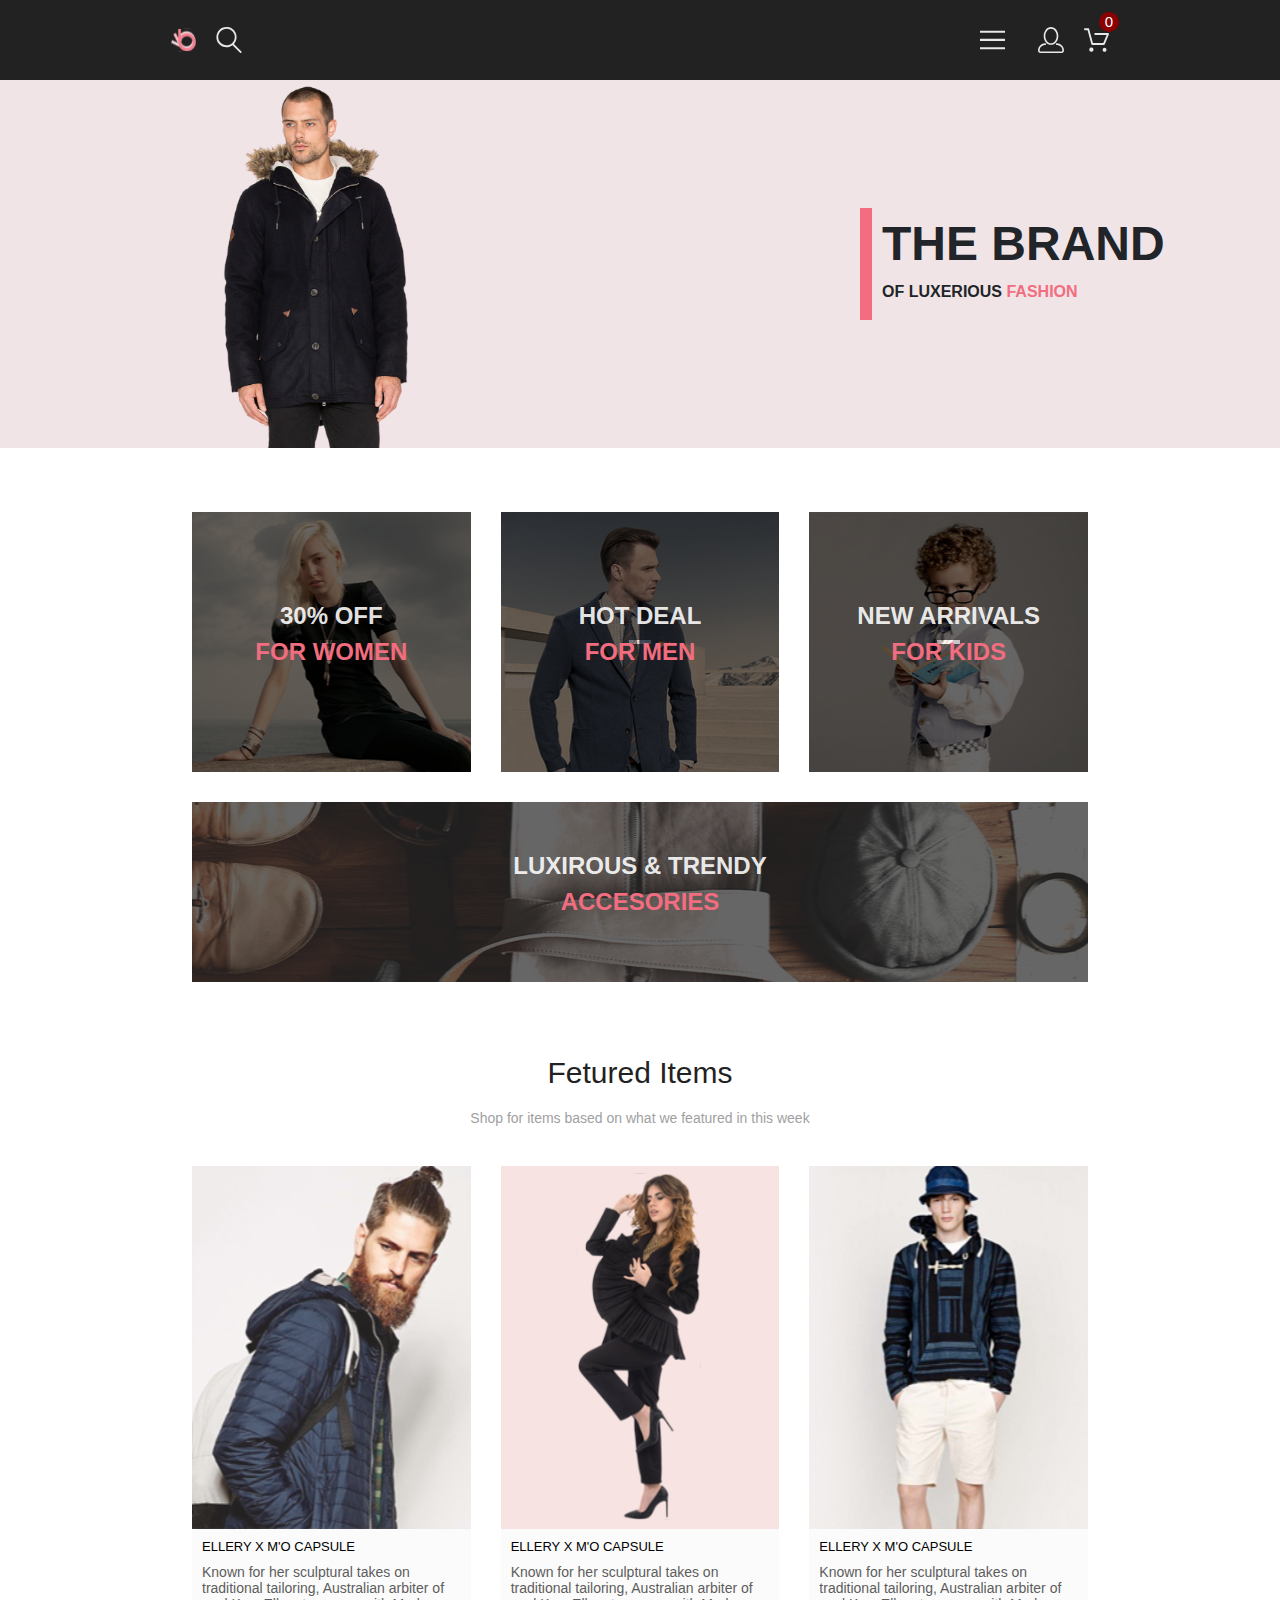
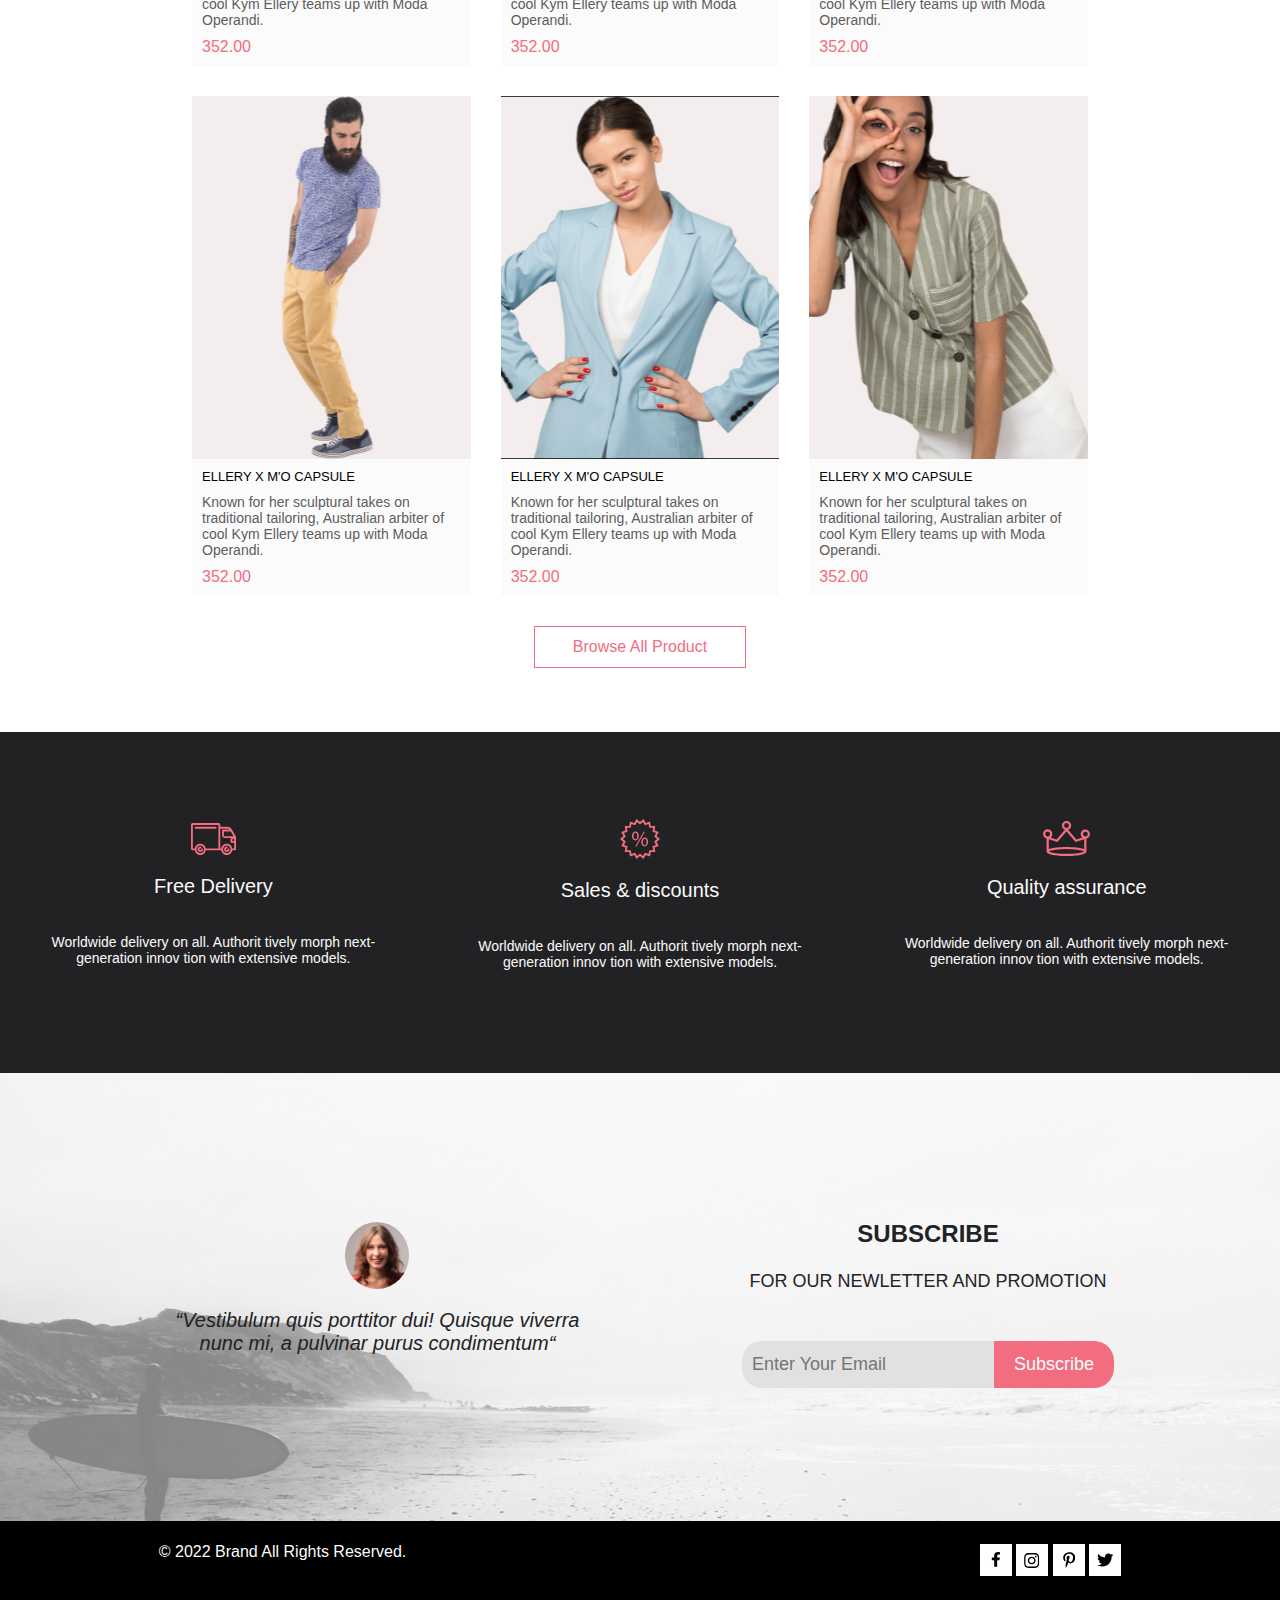
<file: index.html>
<!DOCTYPE html>
<html lang="ru">

<head>
    <meta charset="UTF-8" />
    <meta name="viewport" content="width=device-width, initial-scale=1.0" />
    <title>shop</title>
    <link href="https://cdn.jsdelivr.net/npm/bootstrap@5.3.3/dist/css/bootstrap.min.css" rel="stylesheet"
        integrity="sha384-QWTKZyjpPEjISv5WaRU9OFeRpok6YctnYmDr5pNlyT2bRjXh0JMhjY6hW+ALEwIH" crossorigin="anonymous">
    <link rel="stylesheet" href="./css/style_desktop.css" />
    <link rel="stylesheet" href="./css/style_tablet.css" />
    <link rel="stylesheet" href="./css/style_phone.css" />
</head>

<body>

    <header class="header center ">
        <div class="header__content">
            <a href="#"> <img src="./img/header/Group%202.svg" alt="logo" /> </a>
            <a href="#"> <img src="./img/header/Forma%201-3.svg" alt="search" /> </a>
        </div>
        <div class="header__content ">

            <div class="dropdown">
                <a class="btn" href="#" role="button" data-bs-toggle="dropdown" aria-expanded="false">
                    <img src="./img/header/Forma%201-2.svg" alt="toggle" />
                </a>

                <ul class="dropdown-menu ms-3">
                    <li>
                        <h1 class="dropdown-header fw-bold">Menu</h1>
                    </li>
                    <li><a class="dropdown-item pink-color" href="#">MAN</a></li>
                    <div class="ms-4">
                        <li><a class="dropdown-item" href="#">Accessories</a></li>
                        <li><a class="dropdown-item" href="#">Bags</a></li>
                        <li><a class="dropdown-item" href="#">Denim</a></li>
                        <li><a class="dropdown-item" href="#">T-Shirts</a></li>
                    </div>

                    <li><a class="dropdown-item pink-color" href="#">WOMAN</a></li>
                    <div class="ms-4">
                        <li><a class="dropdown-item" href="#">Accessories</a></li>
                        <li><a class="dropdown-item" href="#">Jackets & Coats</a></li>
                        <li><a class="dropdown-item" href="#">Polos</a></li>
                        <li><a class="dropdown-item" href="#">T-Shirts</a></li>
                        <li><a class="dropdown-item" href="#">Shirts</a></li>
                    </div>

                    <li><a class="dropdown-item pink-color" href="#">KIDS</a></li>
                    <div class="ms-4">
                        <li><a class="dropdown-item" href="#">Accessories</a></li>
                        <li><a class="dropdown-item" href="#">Jackets & Coats</a></li>
                        <li><a class="dropdown-item" href="#">Polos</a></li>
                        <li><a class="dropdown-item" href="#">T-Shirts</a></li>
                        <li><a class="dropdown-item" href="#">Shirts</a></li>
                        <li><a class="dropdown-item" href="#">Bags</a></li>
                    </div>
                </ul>
            </div>
            <a href="#"> <img src="./img/header/Forma%201-1.svg" class="menu-link-hide" alt="profile" /> </a>
            <div class="basket__block">
                <a href="#"> <img src="./img/header/Forma%201.svg" alt="basket" class="basket menu-link-hide"
                        id="myElement" />
                </a>
            </div>
        </div>
    </header>
    <main class="main center">
        <section class="banner">
            <img class="banner-img" src="./img/main/Layer_57-removebg-preview%201.svg" alt="" />

            <div class="banner__text">
                <div class="banner_rectangle"></div>
                <p>
                    <span style="font-size: 48px">THE BRAND</span> <br /> OF LUXERIOUS <span
                        class="pink-color">FASHION</span>
                </p>
            </div>
        </section>
        <section class="offer compression">
            <div class="image-container image-container1">
                <p class="image-text">30% OFF<br>
                    <span class="pink-color">FOR WOMEN</span>
                </p>
            </div>

            <div class="image-container image-container2">
                <p class="image-text">HOT DEAL<br>
                    <span class="pink-color">FOR MEN</span>
                </p>
            </div>

            <div class="image-container image-container3">
                <p class="image-text">NEW ARRIVALS<br>
                    <span class="pink-color">FOR KIDS</span>
                </p>
            </div>

            <div class="image-container image-container4">
                <p class="image-text">LUXIROUS & TRENDY<br>
                    <span class="pink-color">ACCESORIES</span>
                </p>
            </div>
        </section>
        <section class="catalog compression">

            <div class="catalog_header ">
                <p class="text1">Fetured Items</p>
                <p class="text2">Shop for items based on what we featured in this week</p>
            </div>

            <div class="catalog__item catalog__item1">
                <div class="catalog__img catalog__img_1">
                    <button class="button"><img src="./img/main/catalog/Forma%201%20copy.svg" alt=""> Add to
                        Cart</button>
                </div>
                <div class="textarea">
                    <p class="item_name">ELLERY X M'O CAPSULE</p>
                    <p class="item-description">Known for her sculptural takes on traditional tailoring, Australian
                        arbiter of cool Kym Ellery teams up with Moda Operandi.</p>
                    <p class="item-price">352.00</p>
                </div>
            </div>
            <div class="catalog__item catalog__item2">
                <div class="catalog__img catalog__img_2">
                    <button class="button"><img src="./img/main/catalog/Forma%201%20copy.svg" alt=""> Add to
                        Cart</button>
                </div>
                <div class="textarea">
                    <p class="item_name">ELLERY X M'O CAPSULE</p>
                    <p class="item-description">Known for her sculptural takes on traditional tailoring, Australian
                        arbiter of cool Kym Ellery teams up with Moda Operandi.</p>
                    <p class="item-price">352.00</p>
                </div>
            </div>
            <div class="catalog__item catalog__item3">
                <div class="catalog__img catalog__img_3">
                    <button class="button"><img src="./img/main/catalog/Forma%201%20copy.svg" alt=""> Add to
                        Cart</button>
                </div>
                <div class="textarea">
                    <p class="item_name">ELLERY X M'O CAPSULE</p>
                    <p class="item-description">Known for her sculptural takes on traditional tailoring, Australian
                        arbiter of cool Kym Ellery teams up with Moda Operandi.</p>
                    <p class="item-price">352.00</p>
                </div>
            </div>
            <div class="catalog__item catalog__item4">
                <div class="catalog__img catalog__img_4">
                    <button class="button"><img src="./img/main/catalog/Forma%201%20copy.svg" alt=""> Add to
                        Cart</button>
                </div>
                <div class="textarea">
                    <p class="item_name">ELLERY X M'O CAPSULE</p>
                    <p class="item-description">Known for her sculptural takes on traditional tailoring, Australian
                        arbiter of cool Kym Ellery teams up with Moda Operandi.</p>
                    <p class="item-price">352.00</p>
                </div>
            </div>
            <div class="catalog__item catalog__item5">
                <div class="catalog__img catalog__img_5">
                    <button class="button"><img src="./img/main/catalog/Forma%201%20copy.svg" alt=""> Add to
                        Cart</button>
                </div>
                <div class="textarea">
                    <p class="item_name">ELLERY X M'O CAPSULE</p>
                    <p class="item-description">Known for her sculptural takes on traditional tailoring, Australian
                        arbiter of cool Kym Ellery teams up with Moda Operandi.</p>
                    <p class="item-price">352.00</p>
                </div>
            </div>
            <div class="catalog__item catalog__item6">
                <div class="catalog__img catalog__img_6">
                    <button class="button"><img src="./img/main/catalog/Forma%201%20copy.svg" alt=""> Add to
                        Cart</button>
                </div>
                <div class="textarea">
                    <p class="item_name">ELLERY X M'O CAPSULE</p>
                    <p class="item-description">Known for her sculptural takes on traditional tailoring, Australian
                        arbiter of cool Kym Ellery teams up with Moda Operandi.</p>
                    <p class="item-price">352.00</p>
                </div>
            </div>

            <button class="button-browse"><span class="pink-color">Browse All Product</span></button>
        </section>
        <section class="privileges">
            <div class="privilege privilege1">
                <img src="./img/footer/icon/Forma%201-2.svg" alt="" class="icon">
                <p class="privilege_header">Free Delivery</p>
                <p class="privilege_text">Worldwide delivery on all. Authorit tively morph next-generation innov tion
                    with extensive models.</p>
            </div>
            <div class="privilege privilege2">
                <img src="./img/footer/icon/Forma%201-1.svg" alt="" class="icon">
                <p class="privilege_header">Sales & discounts</p>
                <p class="privilege_text">Worldwide delivery on all. Authorit tively morph next-generation innov tion
                    with extensive models.</p>
            </div>
            <div class="privilege privilege3">
                <img src="./img/footer/icon/Forma%201.svg" alt="" class="icon">
                <p class="privilege_header">Quality assurance</p>
                <p class="privilege_text">Worldwide delivery on all. Authorit tively morph next-generation innov tion
                    with extensive models.</p>
            </div>
        </section>
        <section class="subscribe">
            <div class="recall">
                <img src="./img/main/subscribe/Layer%2040.svg" alt="" class="recall-img">
                <p class="recall-text">“Vestibulum quis porttitor dui! Quisque viverra nunc mi, a pulvinar purus
                    condimentum“
                </p>
            </div>

            <div class="subscribe_panel">
                <div class="subscribe__text">
                    <p class="subscribe-header">SUBSCRIBE</p>
                    <p> FOR OUR NEWLETTER AND PROMOTION</p>
                </div>
                <div class="subscribe__button">
                    <input class="input-button" type="email" name="" id="" placeholder="Enter Your Email">
                    <button class="subscribe-button" type="submit">Subscribe</button>
                </div>
            </div>
        </section>
    </main>
    <footer class="footer center">
        <div class="brand">
            <p>© 2022 Brand All Rights Reserved.</p>
        </div>
        <div class="icons">
            <img src="./img/footer/icon/5.svg" alt="" class="icon-img">
            <img src="./img/footer/icon/4.svg" alt="" class="icon-img">
            <img src="./img/footer/icon/6.svg" alt="" class="icon-img">
            <img src="./img/footer/icon/2.svg" alt="" class="icon-img">
        </div>
    </footer>

    <script src="https://cdn.jsdelivr.net/npm/bootstrap@5.3.3/dist/js/bootstrap.bundle.min.js"
        integrity="sha384-YvpcrYf0tY3lHB60NNkmXc5s9fDVZLESaAA55NDzOxhy9GkcIdslK1eN7N6jIeHz"
        crossorigin="anonymous"></script>
</body>

</html>
</file>
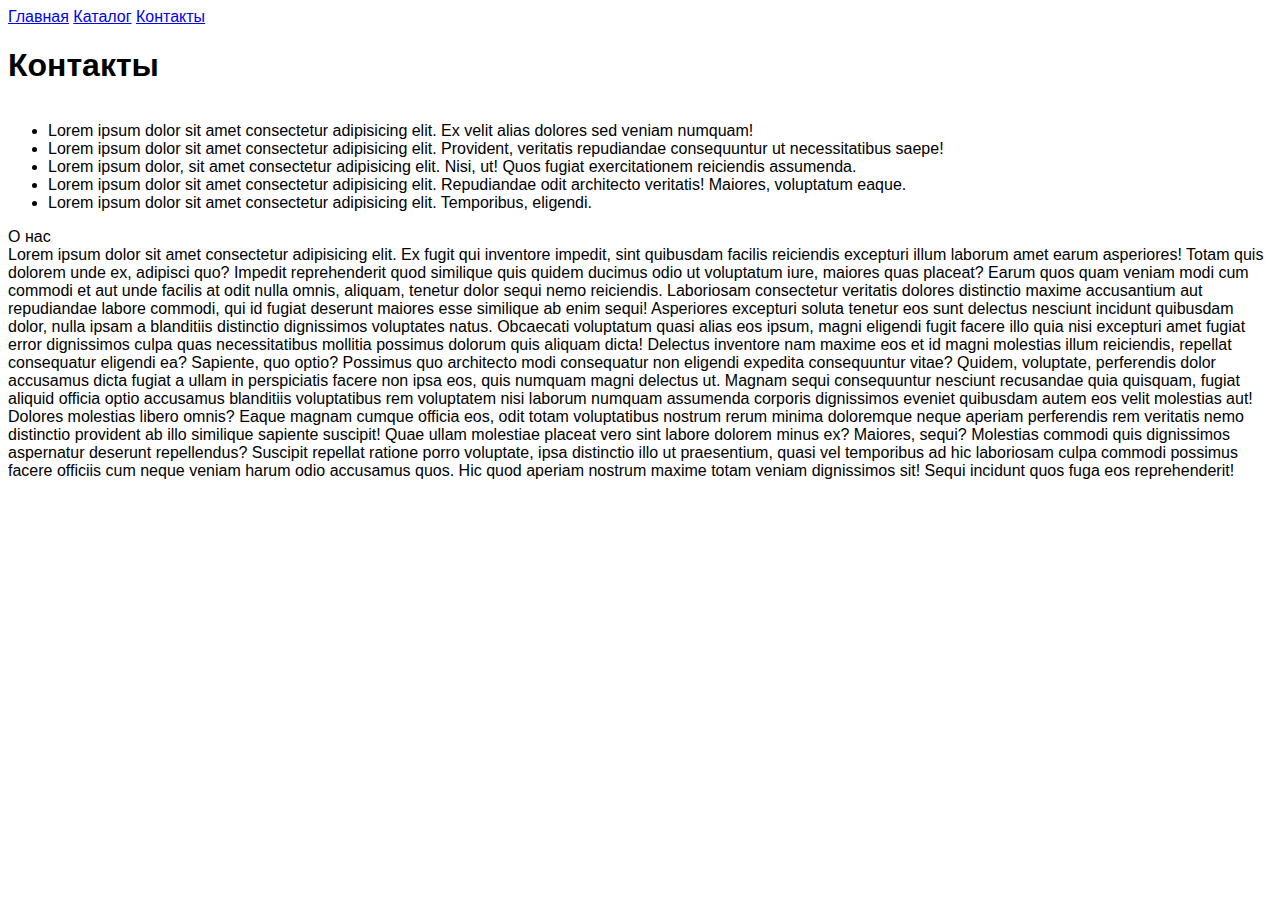
<file: contacts/contacts.html>
<!DOCTYPE html>
<html lang="en">

<head>
    <meta charset="UTF-8">
    <meta name="viewport" content="width=device-width, initial-scale=1.0">
    <link rel="stylesheet" href="../css/style.css">
    <title>Контакты</title>
</head>

<body>

    <div id="main_menu">
        <a class="main_menu" href="../index.html">Главная</a>
        <a class="main_menu" href="../catalog/catalog.html">Каталог</a>
        <a class="main_menu" href="#">Контакты</a>
    </div>
    <h1 class="title">Контакты</h1>
    <ul>
        <li>Lorem ipsum dolor sit amet consectetur adipisicing elit. Ex velit alias dolores sed veniam numquam!</li>
        <li>Lorem ipsum dolor sit amet consectetur adipisicing elit. Provident, veritatis repudiandae consequuntur ut necessitatibus saepe!</li>
        <li>Lorem ipsum dolor, sit amet consectetur adipisicing elit. Nisi, ut! Quos fugiat exercitationem reiciendis assumenda.</li>
        <li>Lorem ipsum dolor sit amet consectetur adipisicing elit. Repudiandae odit architecto veritatis! Maiores, voluptatum eaque.</li>
        <li>Lorem ipsum dolor sit amet consectetur adipisicing elit. Temporibus, eligendi.</li>
    </ul>
    <h2 class="subtitle">О нас</h2>
    <p class="text">Lorem ipsum dolor sit amet consectetur adipisicing elit. Ex fugit qui inventore impedit, sint quibusdam facilis reiciendis excepturi illum laborum amet earum asperiores! Totam quis dolorem unde ex, adipisci quo? Impedit reprehenderit quod similique quis quidem ducimus odio ut voluptatum iure, maiores quas placeat? Earum quos quam veniam modi cum commodi et aut unde facilis at odit nulla omnis, aliquam, tenetur dolor sequi nemo reiciendis. Laboriosam consectetur veritatis dolores distinctio maxime accusantium aut repudiandae labore commodi, qui id fugiat deserunt maiores esse similique ab enim sequi! Asperiores excepturi soluta tenetur eos sunt delectus nesciunt incidunt quibusdam dolor, nulla ipsam a blanditiis distinctio dignissimos voluptates natus. Obcaecati voluptatum quasi alias eos ipsum, magni eligendi fugit facere illo quia nisi excepturi amet fugiat error dignissimos culpa quas necessitatibus mollitia possimus dolorum quis aliquam dicta! Delectus inventore nam maxime eos et id magni molestias illum reiciendis, repellat consequatur eligendi ea? Sapiente, quo optio? Possimus quo architecto modi consequatur non eligendi expedita consequuntur vitae? Quidem, voluptate, perferendis dolor accusamus dicta fugiat a ullam in perspiciatis facere non ipsa eos, quis numquam magni delectus ut. Magnam sequi consequuntur nesciunt recusandae quia quisquam, fugiat aliquid officia optio accusamus blanditiis voluptatibus rem voluptatem nisi laborum numquam assumenda corporis dignissimos eveniet quibusdam autem eos velit molestias aut! Dolores molestias libero omnis? Eaque magnam cumque officia eos, odit totam voluptatibus nostrum rerum minima doloremque neque aperiam perferendis rem veritatis nemo distinctio provident ab illo similique sapiente suscipit! Quae ullam molestiae placeat vero sint labore dolorem minus ex? Maiores, sequi? Molestias commodi quis dignissimos aspernatur deserunt repellendus? Suscipit repellat ratione porro voluptate, ipsa distinctio illo ut praesentium, quasi vel temporibus ad hic laboriosam culpa commodi possimus facere officiis cum neque veniam harum odio accusamus quos. Hic quod aperiam nostrum maxime totam veniam dignissimos sit! Sequi incidunt quos fuga eos reprehenderit!</p>

</body>

</html>
</file>
<file: css/style_desktop.css>
* {
    font-family: Lato, sans-serif;
    margin: 0;
    padding: 0;
}

.basket__block {
    position: relative;
}

.dropdown-header {
    font-size: 18px;
    color: black;
}

.basket__block::after {
    content: "0";
    background-color: darkred;
    font-size: 15px;
    width: 20px;
    height: 20px;
    position: absolute;
    color: white;
    top: 5px;
    left: 15px;
    display: flex;
    justify-content: center;
    align-items: center;
    border-radius: 50%;
}

.dropdown-item:hover {
    color: red;
}

.catalog button:active {}

a {
    text-decoration: none;
}

button {
    border: none;
}

.center {
    padding-left: calc(50% - 640px);
    padding-right: calc(50% - 640px);
}

.compression {
    margin-inline: 15%;
}

.pink-color {
    color: rgb(241, 109, 127);
}


/*region header*/

.header {
    background: rgb(34, 34, 34);
    display: flex;
    justify-content: space-around;
    align-items: center;
    gap: 30%;
}

.header__content {
    display: flex;
    justify-content: center;
    align-items: center;
    gap: 20px;
}

.header__content img {
    width: 2vw;
    height: 2vw;
    margin-block: 20px;
}


/*endregion*/


/*region banner*/

.banner {
    background: rgb(241, 228, 230);
    display: flex;
    justify-content: space-around;
    align-items: center;
    gap: 10%;
    max-height: 764px;
}

.banner-img {
    height: 50%;
}

.banner__text {
    display: flex;
    gap: 10px;
    min-font-size: 32px;
    font-weight: 700;
    letter-spacing: 0;
    text-align: left;
}

.banner_rectangle {
    min-width: 12px;
    background: rgb(241, 109, 127);
}


/*endregion*/


/*region offer*/

.offer {
    display: grid;
    grid-template-columns: repeat(3, 1fr);
    gap: 30px;
    margin-block: 5%;
}

.image-container {
    min-height: 260px;
    background-size: cover;
    background-repeat: no-repeat;
    background-position: center;
    box-shadow: 0 0 0 128px rgba(0, 0, 0, 0.6) inset;
    display: flex;
    flex-direction: column;
    justify-content: center;
    align-items: center;
    text-align: center;
}

.image-container1 {
    background-image: url("../img/main/offer/Layer 43.png");
}

.image-container2 {
    background-image: url("../img/main/offer/Rectangle 30.png");
}

.image-container3 {
    background-image: url("../img/main/offer/Rectangle 31.png");
}

.image-container4 {
    grid-column: 1 / 4;
    background-image: url("../img/main/offer/Rectangle 20.png");
    min-height: 180px;
}

.image-text {
    font-size: 24px;
    font-weight: 700;
    letter-spacing: 0;
    color: rgba(255, 255, 255, 0.9);
}


/*endregion*/


/*region catalog*/

.catalog {
    display: grid;
    grid-template-columns: repeat(3, 1fr);
    gap: 30px;
}

.catalog_header {
    grid-column: 1 / 4;
    display: flex;
    flex-direction: column;
    justify-content: center;
    align-items: center;
}

.catalog__item {
    display: flex;
    flex-direction: column;
    justify-content: center;
    align-items: center;
    background: rgba(248, 248, 248, 0.5);
    max-width: 580px;
    height: 500px;
}

.catalog__img {
    width: 100%;
    height: 100%;
    background-size: cover;
    background-repeat: no-repeat;
    background-position: center;
    display: flex;
    justify-content: center;
    align-items: center;
}

.catalog__img_1 {
    background-image: url("../img/main/catalog/Rectangle 15 copy.svg");
}

.catalog__img_2 {
    background-image: url("../img/main/catalog/Image.svg");
}

.catalog__img_3 {
    background-image: url("../img/main/catalog/Rectangle 15.svg");
}

.catalog__img_4 {
    background-image: url("../img/main/catalog/Image3.svg");
}

.catalog__img_5 {
    background-image: url("../img/main/catalog/Image4.svg");
}

.catalog__img_6 {
    background-image: url("../img/main/catalog/Imag6.svg");
}

.catalog__img:hover {
    box-shadow: 0 0 0 200px rgba(0, 0, 0, 0.6) inset;
    transition: opacity 0.3s ease;
}

.catalog__img .button {
    opacity: 0;
    transition: opacity 0.3s linear;
    color: rgb(255, 255, 255);
    font-size: 14px;
    font-weight: 400;
    line-height: 16px;
    display: flex;
    justify-content: center;
    align-items: center;
    gap: 10px;
    width: 139px;
    height: 44px;
    background-color: transparent;
    border: 1px solid rgb(251, 251, 251);
    cursor: pointer;
}

.catalog__img:hover .button {
    opacity: 1;
}

.text1,
.text2,
.item_name,
.item-description,
.item-price {
    font-weight: 400;
    letter-spacing: 0;
    margin: 10px;
}

.text1 {
    color: rgb(34, 34, 34);
    font-size: 30px;
    line-height: 34px;
    letter-spacing: 0;
}

.text2 {
    color: rgb(159, 159, 159);
    font-size: 14px;
    line-height: 16px;
}

.textarea {
    text-align: left;
}

.item_name {
    color: rgb(0, 0, 0);
    font-size: 13px;
    font-weight: 400;
    line-height: 15px;
}

.item-description {
    color: rgb(93, 93, 93);
    font-size: 14px;
    line-height: 16px;
}

.item-price {
    color: rgb(241, 109, 127);
    font-size: 16px;
    line-height: 18px;
}

.catalog .button-browse {
    place-self: center;
    grid-column-start: 2;
    width: 212px;
    height: 42px;
    background-color: transparent;
    border: 1px solid rgb(241, 109, 127);
    cursor: pointer;
}


/*endregion*/


/*region privileges*/

.privileges {
    display: flex;
    justify-content: center;
    align-items: center;
    background: rgb(34, 34, 36);
    min-height: 341px;
    margin-top: 5%;
}

.privilege {
    display: flex;
    flex-direction: column;
    justify-content: center;
    align-items: center;
    width: 30vw;
    margin: 3%;
    gap: 20px;
}

.privilege_header,
.privilege_text {
    color: rgb(251, 251, 251);
    font-weight: 400;
}

.privilege_header {
    font-size: 19.96px;
    line-height: 23px;
    text-align: left;
}

.privilege_text {
    font-size: 13.97px;
    line-height: 16px;
    text-align: center;
}


/*endregion*/


/*region subscribe*/

.subscribe {
    gap: 10vw;
    display: flex;
    justify-content: center;
    align-items: center;
    height: 448px;
    background-image: url("../img/main/subscribe/Layer 41.svg"), linear-gradient(rgba(255, 255, 255, 0.5), rgba(255, 255, 255, 0.5));
    background-blend-mode: soft-light;
    background-size: cover;
    background-position: center;
    text-align: center;
    color: rgb(34, 34, 36);
    font-weight: 400;
}

.recall,
.subscribe_panel {
    display: flex;
    flex-direction: column;
    justify-content: center;
    align-items: center;
}

.recall {
    font-style: italic;
    font-size: 20px;
    width: 35vw;
    line-height: 23px;
    gap: 20px;
}

.recall-img {
    max-width: 5vw;
    border-radius: 50%;
}

.subscribe_panel {
    font-size: 18px;
}

.subscribe-header {
    font-weight: 700;
    font-size: 24px;
}

.subscribe__button {
    display: flex;
    justify-content: space-between;
    padding: 10px;
}

.subscribe__text {
    margin: 20px;
}

.subscribe__button .input-button {
    padding: 10px;
    border: none;
    border-radius: 20px 0 0 20px;
    background: rgb(225, 225, 225);
}

.subscribe__button button {
    padding: 10px 20px;
    border: none;
    border-radius: 0 20px 20px 0;
    background: rgb(241, 109, 127);
    color: white;
    cursor: pointer;
}


/*endregion*/


/*region footer*/

.footer {
    display: flex;
    justify-content: space-around;
    align-items: center;
    gap: 20%;
    background: black;
    color: rgb(251, 251, 251);
    font-size: 16px;
    font-weight: 400;
    line-height: 18px;
    height: 79px;
}

.footer .icon-img {
    width: 32px;
}


/*endregion*/
</file>
<file: css/style_tablet.css>
@media (max-width: 768px) {
    .center {
        padding-left: calc(50% - 386px);
        padding-right: calc(50% - 386px);
    }

    .header__content img {
        width: 5vw;
        height: 5vw;
    }
    .basket__block::after {
        top: 5px;
        left: 40px;
    }
    /*region banner*/
    .offer {
        margin: 20px;
    }
    .banner-img {
        max-width: 368px;
    }
    .banner__text {
        gap: 10px;
        min-font-size: 24px;
    }

    /*endregion*/
    /*region offer*/
    .offer {
        gap: 20px;
    }

    .image-container {
        min-height: 160px;
    }

    .image-container4 {
        min-height: 116px;
    }

    /*endregion*/
    /*region catalog*/
    .catalog {
        grid-template-columns: repeat(2, 1fr);
        gap: 16px;
        margin: 20px;
    }

    .catalog_header {
        grid-column: 1 / 3;
    }

    .text2 {
        margin-top: 0;
    }

    .catalog .button-browse {
        grid-column: 1 / 3;
    }

    /*endregion*/


    /*region privileges*/
    .privileges {
        flex-direction: column;

    }

    .privilege {
        width: 50vw;
    }
    /*endregion*/

    /*region subscribe*/
    .subscribe {
        flex-direction: column;
    }
    .recall {
        width: 50vw;
    }
    .recall-img {
        max-width: 10vw;
    }
    /*endregion*/

}
</file>
<file: css/style_phone.css>
@media (max-width: 391px) {
    .center {
        padding-left: calc(50% - 195px);
        padding-right: calc(50% - 195px);
    }

    /*region header*/
    .basket__block{
        display: none;
    }

    .menu-link-hide{
     display: none;
    }

    /*endregion*/
    /*region banner*/
    .banner-img {
        display: none;
    }

    .banner__text {
    margin-block: 200px;
    }

    /*endregion*/
    /*region offer*/
    .offer {
        display: flex;
        flex-direction: column;
    }

    .image-container {
        min-height: 248px;
        box-shadow: 0 0 0 200px rgba(0, 0, 0, 0.6) inset;
    }

    .image-container4 {
        min-height: 111px;
    }

    /*endregion*/
    /*region catalog*/
    .catalog {
        display: flex;
        flex-direction: column;
    }
    .catalog_header .text2{
        text-align: center;
        font-size: 12px;
    }
    /*endregion*/

    /*region privileges*/
    .privileges {
        flex-direction: column;

    }

    .privilege {
        width: 90vw;
    }
    /*endregion*/

    /*region subscribe*/
    .subscribe {
        flex-direction: column;
    }
    .recall {
        width: 90vw;
    }
    .recall-img {
        max-width: 10vw;
    }
    /*endregion*/
    /*region footer*/
    .footer {
        display: flex;
        flex-direction: column-reverse;

    }

    .footer .icon-img {
        width: 32px;
    }

    /*endregion*/

}
</file>
<file: css/style.css>
* {
    /*     all: unset */
}

h2 {
    all: unset;
    display: unset;
}

p {
    all: unset;
}

:root {
    --font-family: sans-serif;
    --second-family: sans-serif;
}

button {
    color: unset;
    display: unset;
    background-color: unset;
}

.top {
    position: relative;
    overflow: hidden;
}

body {
    display: flex;
    flex-direction: column;
    font-family: 'Lato', sans-serif;
    max-width: 1600px;
}

.header {
    display: flex;
    flex-direction: row;
    justify-content: space-between;
    align-items: center;
    height: 75px;
    background-color: #222222;
    padding: 0 200px;
}

.left-group {
    height: 38px;
    display: flex;
    flex-direction: row;
    gap: 50%;
    align-items: center;
    justify-items: stretch;

}

.logo-img {
    width: 44px;
    height: 38px;
}

.menu {
    display: flex;
    flex-direction: row;
    justify-content: end;
    width: 32px;
    height: 29px;
    gap: 100%;

}

.top-content {
    display: flex;
    flex-direction: row;
    align-items: center;
    background-color: #F1E4E6;
    padding-right: 300px;
}

.top-right-group {
    display: flex;
    flex-direction: column;
}

.right-title {
    font-family: sans-serif;
    font-weight: 900;
    font-size: 48px;

    color: #222;
}

.LUXERIOUS {
    font-weight: 700;
    font-size: 32px;
}

.fashion {
    font-weight: 700;
    font-size: 32px;
    color: #f16d7f;
}

.offer {
    display: grid;
    grid-template-columns: repeat(3, 360px);
    grid-template-rows: 260px 180px;
    justify-content: center;
    gap: 30px;
    margin-top: 65px;
}

.offer1,
.offer2,
.offer3 {
    display: grid;
    grid-template-columns: 1fr;
    grid-template-rows: 1fr;
    align-items: center;
    justify-items: center;
}

.offer-title-div {
    grid-area: 1/1/1/2;
    font-weight: 400;
    font-size: 16px;
    text-align: center;
    color: #fff;
}

.offer-title {}

.offer-subtitle {
    text-align: center;
    font-weight: 700;
    font-size: 24px;
    color: #f16d7f;
}

.offer4 {
    /* grid-column: 1/-1;*/
    display: grid;
    grid-template-columns: 1fr;
    grid-template-rows: 1fr;
    align-items: center;
    justify-items: center;

}

.filter1,
.filter2,
.filter3 {
    grid-area: 1/1/3/2;
    opacity: 1;
}

img.filter4 {
    /*     position: relative;
    top: -180px;
    left: 0;
 */
    grid-area: 1/1/-1/-1;
    opacity: 1;
}

.featured-items {
    display: flex;
    flex-direction: column;
    justify-content: center;
    margin-top: 96px;
}

h2.featured-title {
    font-weight: 400;
    font-size: 30px;
    color: #222;
    text-align: center;
}

.featured-title-text {
    font-weight: 400;
    font-size: 14px;
    color: #9f9f9f;
    text-align: center;
    margin-top: 6px;
    margin-bottom: 48px;
}

.products-cards {
    display: grid;
    grid-template-columns: repeat(3, 1fr);
    grid-template-rows: repeat(2, 1fr);
    justify-items: center;
    align-self: center;
    gap: 30px;
}

.card {
    display: flex;
    flex-direction: column;
    width: 360px;
    height: 581px;
    background-color: #f8f8f8;
    font-family: sans-serif;
}

.card-title {
    font-weight: 400;
    font-size: 13px;
    color: #000;
    margin-top: 24px;
    margin-bottom: 12px;
    margin-left: 18px;
}

.card-text {
    font-weight: 400;
    font-size: 14px;
    color: #5d5d5d;
    margin-bottom: 18px;
    margin-left: 18px;
}

.card-price {
    font-weight: 400;
    font-size: 16px;
    color: #f16d7f;
    margin-left: 18px;
}

.card:hover {}
</file>
